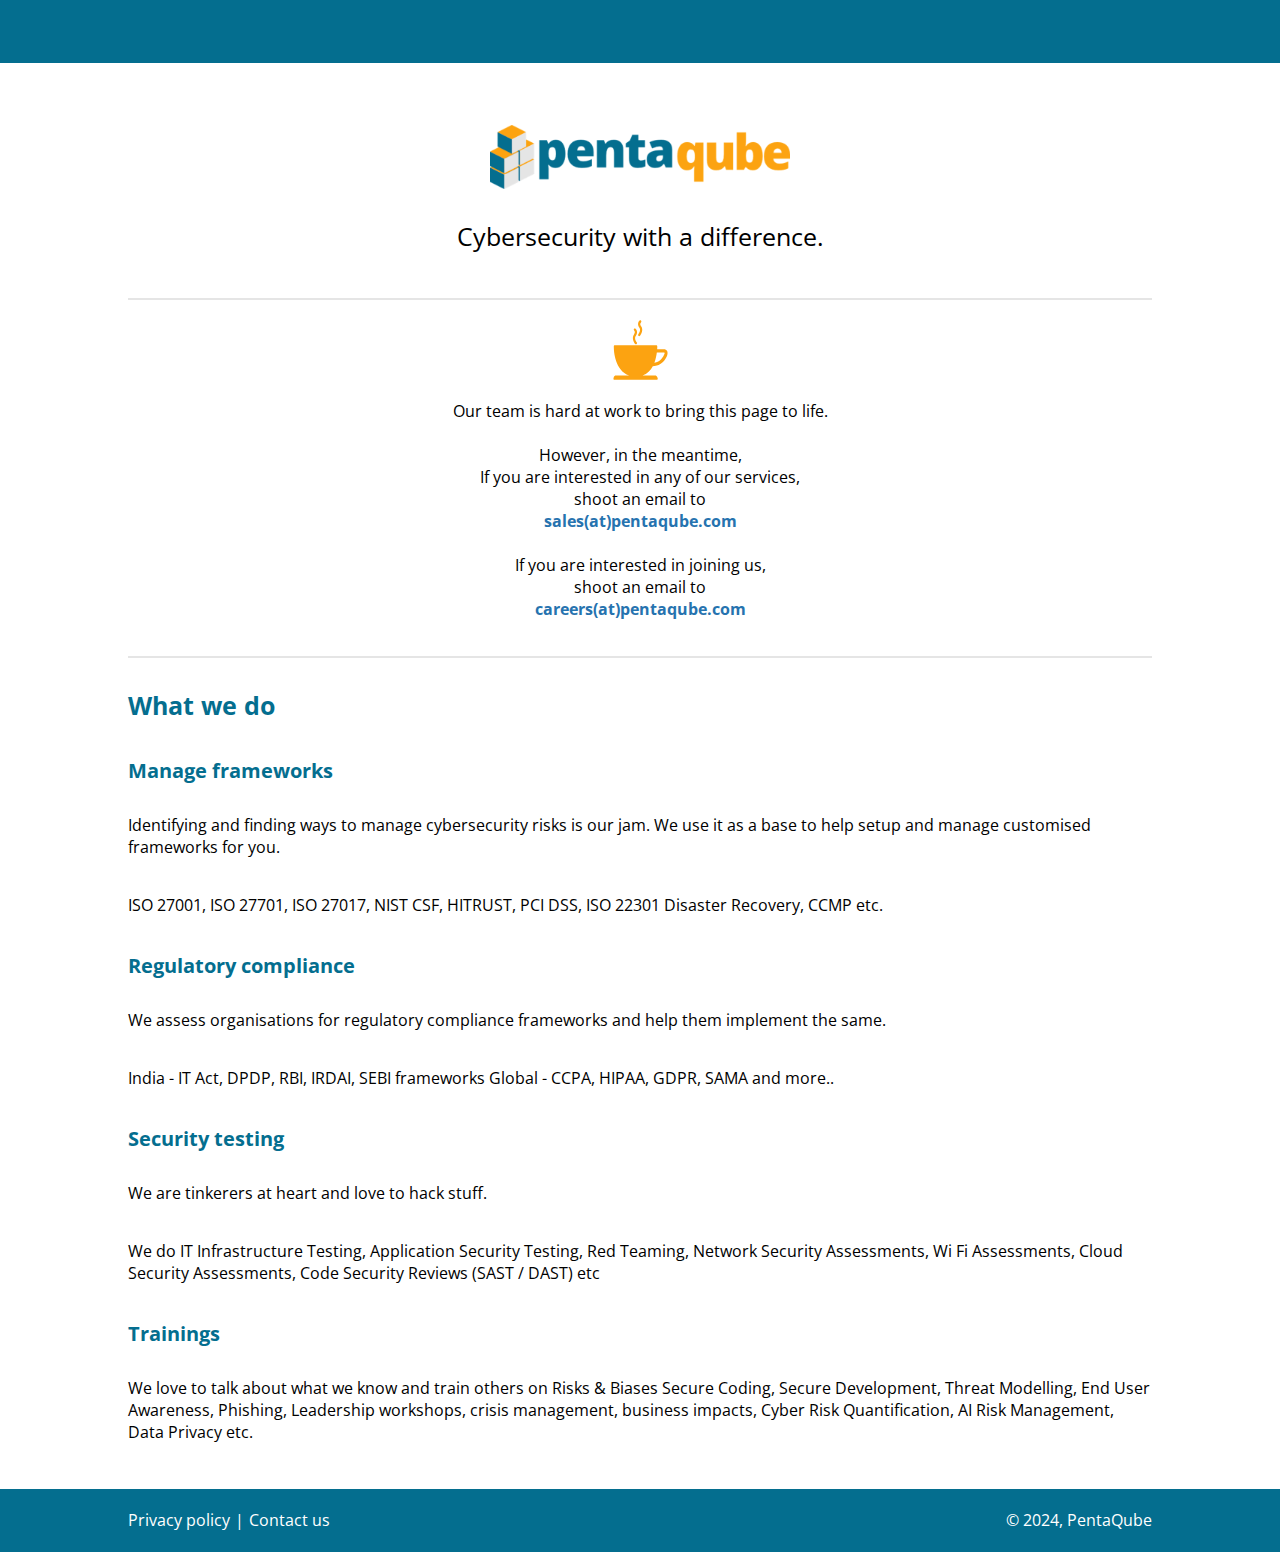
<file: index.html>
<!DOCTYPE html>
<html lang="en">

<head>

    <!-- Google tag (gtag.js) -->
    <script async src="https://www.googletagmanager.com/gtag/js?id=G-4K8C0YL1NM"></script>
    <script>
      window.dataLayer = window.dataLayer || [];
      function gtag(){dataLayer.push(arguments);}
      gtag('js', new Date());
      gtag('config', 'G-4K8C0YL1NM');
    </script>

    <meta charset="utf-8" />
    <meta name="viewport" content="width=device-width, initial-scale=1.0" />

    <title>PentaQube</title>
    <link rel="icon" type="image/png" href="favicon.png">

    <link href="https://fonts.googleapis.com/css2?family=Open+Sans:ital,wght@0,300..800;1,300..800&display=swap"
        rel="stylesheet">
    <link rel="stylesheet" href="style.css">
</head>

<body>
    <div class="container">
        <div class="header-bar"></div>

        <div class="content-block">
            <a href="index.html"><img class="logo" src="pentaqube.png" alt="Logo" /></a>
            <p class="intro-text">Cybersecurity with a difference.</p>
            <div class="content-1">
                <svg class="icon" viewBox="0 0 79 87" fill="none" xmlns="http://www.w3.org/2000/svg">
                    <g clip-path="url(#clip0_8_10)">
                        <path
                            d="M78.145 44.9583C77.1349 43.3128 75.3462 42.3287 73.361 42.3287H63.6794C63.7812 40.7217 63.819 39.3909 63.8309 38.4358C63.8393 37.5281 63.1528 36.792 62.3267 36.792H2.21989C1.39471 36.792 0.706957 37.5263 0.718513 38.4358C0.80378 45.5392 2.46038 73.553 23.0783 80.3754H3.76218C2.54128 80.3754 1.18701 81.3915 0.745374 82.6469L0.142576 84.355C-0.301246 85.6091 0.325601 86.6265 1.54994 86.6265H62.9938C64.2154 86.6265 64.8453 85.6087 64.4021 84.355L63.7959 82.6469C63.3527 81.3918 62.0031 80.3754 60.7785 80.3754H42.4062C49.4087 77.9594 54.1318 72.8964 57.3094 67.0291C70.6178 66.615 76.3466 56.4806 78.5798 50.3725C79.2647 48.4997 79.107 46.525 78.145 44.9583ZM74.4251 48.5334C72.3962 54.0863 68.2038 60.573 59.6738 61.8845C61.6036 56.839 62.6459 51.6249 63.2028 47.2618H73.361C73.947 47.2618 74.2999 47.4963 74.4342 47.7192C74.5535 47.9136 74.5504 48.1867 74.4251 48.5334Z"
                            fill="#FCA311"></path>
                        <path
                            d="M31.7026 34.6498C32.0184 35.0495 32.4613 35.2535 32.9017 35.2535C33.2721 35.2535 33.6422 35.1121 33.9386 34.8273C34.6005 34.1965 34.6735 33.0934 34.0982 32.3649C34.0611 32.3126 29.8593 26.845 32.5597 23.1041C36.1602 18.1133 33.967 14.0384 32.3033 12.5824C31.6211 11.9819 30.621 12.1057 30.076 12.86C29.5376 13.6098 29.6447 14.6998 30.3181 15.3007C30.7029 15.6629 32.4807 17.5987 30.076 20.9344C25.7415 26.9407 31.4615 34.3378 31.7026 34.6498Z"
                            fill="#FCA311"></path>
                        <path
                            d="M40.1828 3.47195C40.8562 2.8683 40.9633 1.78001 40.4217 1.03121C39.8767 0.276909 38.8794 0.153083 38.1945 0.752604C36.5335 2.20927 34.3403 6.2845 37.9409 11.275C40.6413 15.0162 36.4395 20.4855 36.3986 20.5358C35.827 21.2639 35.8973 22.3673 36.5588 22.9985C36.8583 23.2843 37.2287 23.4247 37.596 23.4247C38.0392 23.4247 38.4821 23.2207 38.7941 22.821C39.039 22.5091 44.7565 15.1119 40.4245 9.10153C38.0168 5.76994 39.7964 3.83173 40.1828 3.47195Z"
                            fill="#FCA311"></path>
                    </g>
                    <defs>
                        <clipPath id="clip0_8_10">
                            <rect width="79" height="87" fill="white"></rect>
                        </clipPath>
                    </defs>
                </svg>

                <p class="call-to-action">
                    <span>Our team is hard at work to bring this page to life.</span><br /><br />
                    <span>However, in the meantime,</span><br />
                    <span>If you are interested in any of our services, </span><br />
                    <span> shoot an email to </span><br />
                    <span style="font-weight: 700; color: #2673af;">sales(at)pentaqube.com</span><br /><br />
                    <span>If you are interested in joining us,</span><br />
                    <span>shoot an email to</span><br />
                    <span style="font-weight: 700; color: #2673af;">careers(at)pentaqube.com</span>
                </p>
            </div>
            <div class="row">
                <p class="heading">What we do</p>
                <p class="sub-heading">Manage frameworks</p>
                <p class="description">Identifying and finding ways to manage cybersecurity risks is our jam. We use it
                    as a base to help setup and manage customised frameworks for you.
                </p>
                <p class="description">ISO 27001, ISO 27701, ISO 27017, NIST CSF, HITRUST, PCI DSS, ISO 22301 Disaster
                    Recovery, CCMP etc.
                </p>

                <p class="sub-heading">Regulatory compliance</p>
                <p class="description">
                    We assess organisations for regulatory compliance frameworks and help them implement the same.
                </p>
                <p class="description">
                    India - IT Act, DPDP, RBI, IRDAI, SEBI frameworks
                    Global - CCPA, HIPAA, GDPR, SAMA and more..
                </p>
                <p class="sub-heading">Security testing</p>
                <p class="description">
                    We are tinkerers at heart and love to hack stuff.
                <p class="description">We do IT Infrastructure Testing, Application Security Testing, Red Teaming,
                    Network Security Assessments, Wi Fi Assessments, Cloud Security Assessments, Code Security Reviews
                    (SAST / DAST) etc
                </p>
                <p class="sub-heading">Trainings</p>
                <p class="description">
                    We love to talk about what we know and train others on Risks & Biases Secure Coding, Secure
                    Development, Threat Modelling, End User Awareness, Phishing, Leadership workshops, crisis
                    management, business impacts, Cyber Risk Quantification, AI Risk Management, Data Privacy etc.
                </p>
            </div>
        </div>

        <div class="footer-bar">
            <div class="footer-block">
                <p class="footer-text">© 2024, PentaQube</p>
                <p class="footer-link"><a href="privacy.html">Privacy policy</a></p>
                <p class="footer-link">|</p>
                <p class="footer-link"><a href="contact.html">Contact us</a></p>
            </div>
        </div>
    </div>
</body>

</html>
</file>
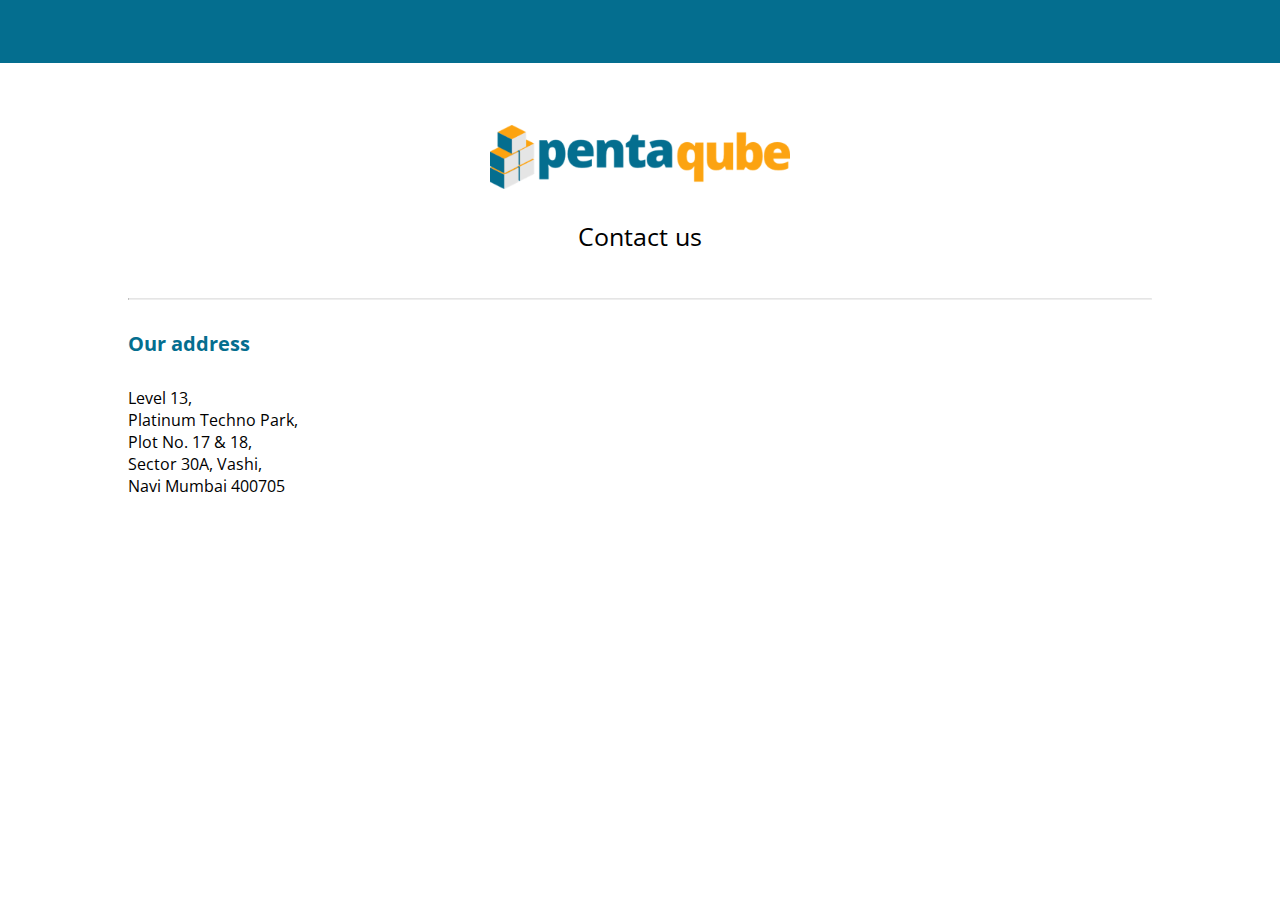
<file: contact.html>
<!DOCTYPE html>
<html lang="en">

<head>

     <!-- Google tag (gtag.js) -->
    <script async src="https://www.googletagmanager.com/gtag/js?id=G-4K8C0YL1NM"></script>
    <script>
      window.dataLayer = window.dataLayer || [];
      function gtag(){dataLayer.push(arguments);}
      gtag('js', new Date());
      gtag('config', 'G-4K8C0YL1NM');
    </script>
    <meta charset="utf-8" />
    <meta name="viewport" content="width=device-width, initial-scale=1.0" />

    <title>Contact us</title>
    <link rel="icon" type="image/png" href="favicon.png">

    <link href="https://fonts.googleapis.com/css2?family=Open+Sans:ital,wght@0,300..800;1,300..800&display=swap"
        rel="stylesheet">
    <link rel="stylesheet" href="style.css">
</head>

<body>
    <div class="container">
        <div class="header-bar"></div>
        <div class="content-block">
            <a href="index.html"><img class="logo" src="pentaqube.png" alt="Logo" /></a>
            <p class="intro-text">Contact us</p>
            <hr class="seperation" />
            <div class="row">
                <p class="sub-heading">Our address</p>
                <p class="description">Level 13,
                    <br>
                    Platinum Techno Park,
                    <br>
                    Plot No. 17 & 18,
                    <br>
                    Sector 30A, Vashi,
                    <br>
                    Navi Mumbai 400705
                </p>
            </div>
        </div>
    </div>
</body>

</html>
</file>
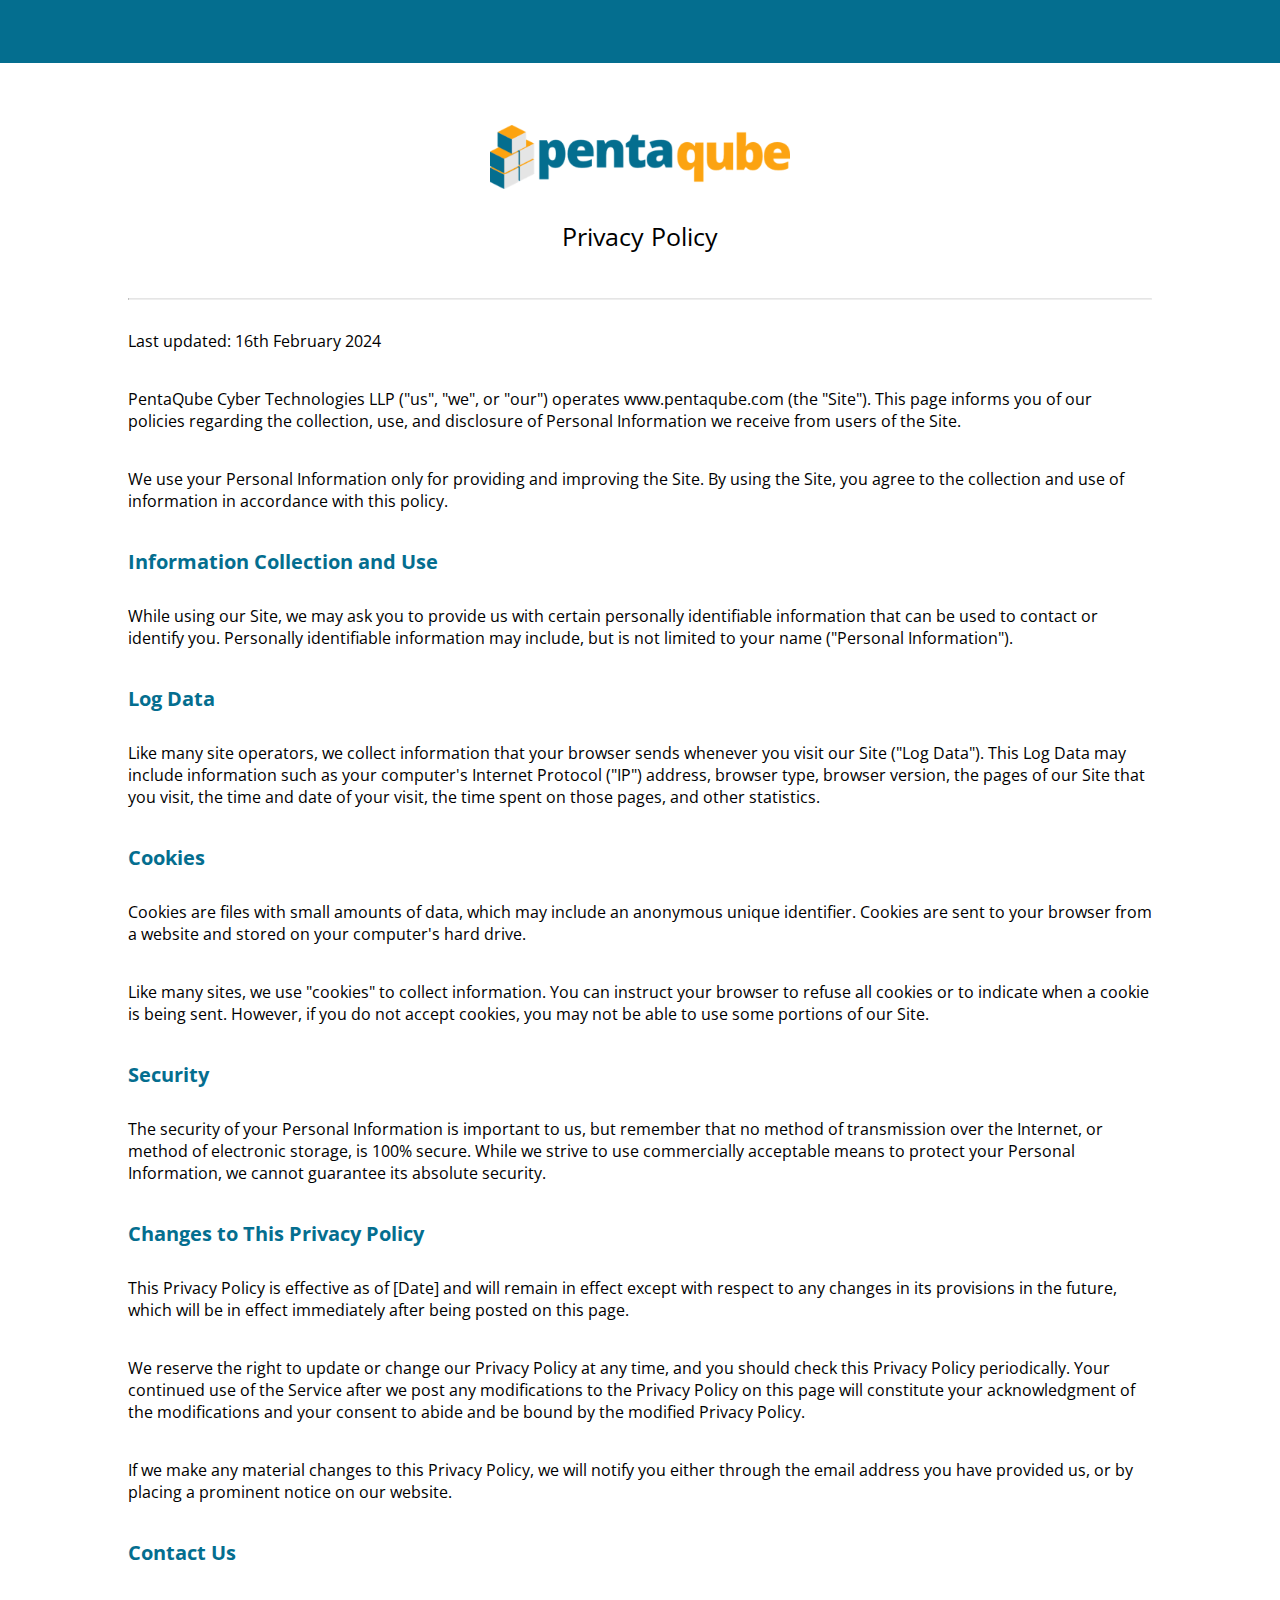
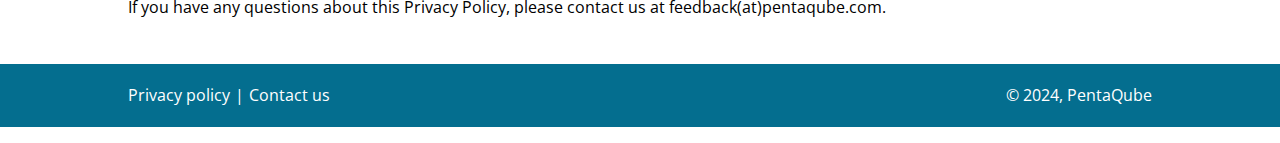
<file: privacy.html>
<!DOCTYPE html>
<html lang="en">

<head>
  <meta charset="utf-8" />
  <meta name="viewport" content="width=device-width, initial-scale=1.0" />

  <title>PentaQube</title>
  <link rel="icon" type="image/png" href="favicon.png">

  <link href="https://fonts.googleapis.com/css2?family=Open+Sans:ital,wght@0,300..800;1,300..800&display=swap"
    rel="stylesheet">
  <link rel="stylesheet" href="style.css">
</head>
<!-- Google tag (gtag.js) -->
<script async src="https://www.googletagmanager.com/gtag/js?id=G-4K8C0YL1NM"></script>
<script>
  window.dataLayer = window.dataLayer || [];
  function gtag(){dataLayer.push(arguments);}
  gtag('js', new Date());

  gtag('config', 'G-4K8C0YL1NM');
</script>
<body>
  <div class="container">
    <div class="header-bar"></div>
    <div class="content-block">
      <a href="index.html"><img class="logo" src="pentaqube.png" alt="Logo" /></a>
      <p class="intro-text">Privacy Policy</p>
      <hr class="seperation"/>
      <div class="row">
        <p class="description">Last updated: 16th February 2024</p>

        <p class="description">PentaQube Cyber Technologies LLP ("us", "we", or "our") operates www.pentaqube.com (the
          "Site"). This page informs you of our policies regarding the collection, use, and disclosure of Personal
          Information we receive from users of the Site.</p>

        <p class="description"> We use your Personal Information only for providing and improving the Site. By using the
          Site, you agree to the collection and use of information in accordance with this policy.
        </p>


        <p class="sub-heading">Information Collection and Use </p>
        <p class="description">
          While using our Site, we may ask you to provide us with certain personally identifiable information that can
          be used to contact or identify you. Personally identifiable information may include, but is not limited to
          your name ("Personal Information").
        </p>

        <p class="sub-heading"> Log Data</p>
        <p class="description">
          Like many site operators, we collect information that your browser sends whenever you visit our Site ("Log
          Data"). This Log Data may include information such as your computer's Internet Protocol ("IP") address,
          browser type, browser version, the pages of our Site that you visit, the time and date of your visit, the time
          spent on those pages, and other statistics.
        </p>

        <p class="sub-heading">Cookies</p>

        <p class="description">
          Cookies are files with small amounts of data, which may include an anonymous unique identifier. Cookies are
          sent to your browser from a website and stored on your computer's hard drive.
        </p>
        <p class="description">
          Like many sites, we use "cookies" to collect information. You can instruct your browser to refuse all cookies
          or to indicate when a cookie is being sent. However, if you do not accept cookies, you may not be able to use
          some portions of our Site.
        </p>
        <p class="sub-heading">Security</p>
        <p class="description">

          The security of your Personal Information is important to us, but remember that no method of transmission over
          the Internet, or method of electronic storage, is 100% secure. While we strive to use commercially acceptable
          means to protect your Personal Information, we cannot guarantee its absolute security.
        </p>
        <p class="sub-heading">Changes to This Privacy Policy</p>
        <p class="description">
          This Privacy Policy is effective as of [Date] and will remain in effect except with respect to any changes in
          its provisions in the future, which will be in effect immediately after being posted on this page.
        </p>
        <p class="description">
          We reserve the right to update or change our Privacy Policy at any time, and you should check this Privacy
          Policy periodically. Your continued use of the Service after we post any modifications to the Privacy Policy
          on this page will constitute your acknowledgment of the modifications and your consent to abide and be bound
          by the modified Privacy Policy.
        </p>
        <p class="description">
          If we make any material changes to this Privacy Policy, we will notify you either through the email address
          you have provided us, or by placing a prominent notice on our website.
        </p>
        <p class="sub-heading">Contact Us</p>
        <p class="description">
          If you have any questions about this Privacy Policy, please contact us at feedback(at)pentaqube.com.
        </p>
      </div>
    </div>
    <div class="footer-bar">
      <div class="footer-block">
        <p class="footer-text">© 2024, PentaQube</p>
        <p class="footer-link"><a href="privacy.html">Privacy policy</a></p>
        <p class="footer-link">|</p>
        <p class="footer-link"><a href="contact.html">Contact us</a></p>
      </div>
    </div>
    </div>
  </div>
</body>

</html>
</file>
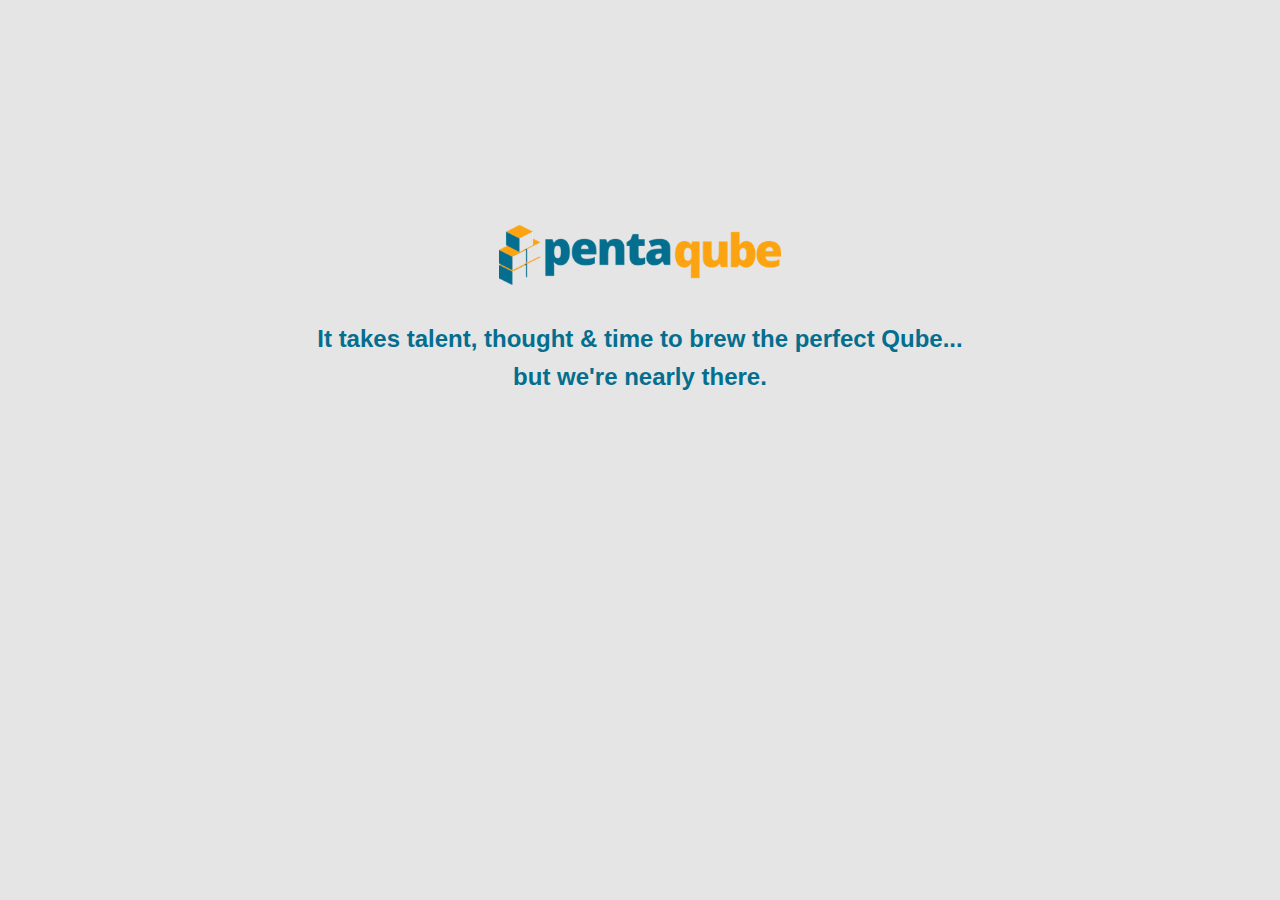
<file: under_construction.html>
<!DOCTYPE html>
<html lang="en">
<head>
    <meta charset="UTF-8">
    <meta name="viewport" content="width=device-width, initial-scale=1.0">
    <title>Under Construction</title>
    <style>
        body {
            background-color: #E5E5E5;
            margin: 0;
            display: flex;
            flex-direction: column;
            align-items: center;
            justify-content: flex-start; /* Align items at the top */
            height: 100vh;
        }

        #logo {
                    max-width: 100%;
                    max-height: 60px; /* Adjust this value as needed */
                    height: auto;
                    margin-top: 25vh; /* Adjust this value for about a fourth of the way down */
                }

        #construction-text {
            color: #046E8F;
            font-size: 24px;
            font-family: 'Open Sans', sans-serif;
            font-weight: 800; /* Extra Bold */
            margin-top: 40px;
            margin-bottom: 5px;
        }
        #construction-text-2 {
            color: #046E8F;
            font-size: 24px;
            font-family: 'Open Sans', sans-serif;
            font-weight: 800; /* Extra Bold */
            margin-top: 5px;
        }
    </style>
</head>
<body>
    <img src="pentaqube.png" alt="Logo" id="logo">
    <p id="construction-text">It takes talent, thought & time to brew the perfect Qube...</p>
    <p id="construction-text-2">but we're nearly there.</p>
</body>
</html>
</file>
<file: style.css>
body {
  font-family: 'Open Sans', sans-serif;
  margin: 0;
  padding: 0;
}

* {
  box-sizing: border-box;
}

html,
body {
  display: flex;
  flex-direction: column;
  flex: 1;
  width: 100%;
  height: 100%;
  -webkit-font-smoothing: antialiased;
  -moz-osx-font-smoothing: grayscale;
}

.content-block {
  position: relative;
  max-width: 100%;
  margin: 0 10%;

}

hr.seperation {
  border-top: 1px solid#E5E5E5;
}

.row {
  display: flex;
  flex-direction: column;
  margin-top: 2%;
  padding-bottom: 20px;
  text-align: center;
}

.content-1 {
  border: solid;
  border-width: 2px 0;
  border-color: #E5E5E5;
  padding: 20px;

}

.header-bar,
.footer-bar {
  width: 100%;
  height: 63px;
  background: #046E8F;
}

.header-bar {
  position: absolute;
  top: 0;
}

.footer-bar {
  position: relative;
  bottom: 0;
}

img.logo {
  width: 300px;
  height: 64px;
  margin: 125px 0 0 50%;
  transform: translateX(-50%);
  object-fit: cover;
}

p.intro-text {
  width: 100%;
  font-size: 25px;
  text-align: center;
  color: #000;
  padding-bottom: 20px;
}

svg.icon {
  width: 59px;
  height: 60px;
  display: block;
  margin-left: auto;
  margin-right: auto;
}

p.call-to-action {
  width: 100%;
  margin-top: 20px;
  font-size: 16px;
  text-align: center;
}

.row p {
  width: 100%;
  margin-top: 10px;
  text-align: left;
}

.row p.heading {
  margin-top: 10px;
  font-size: 25px;
  font-weight: 700;
  color: #046E8F;
}

.row p.sub-heading {
  margin-top: 10px;
  font-size: 20px;
  font-weight: 700;
  color: #046E8F;
}

.row p.description {
  font-size: 16px;
  color: #000;
  padding-bottom: 10px;
}

.footer-text {
  color: white;
  text-align: right;
  line-height: 63px;
  float: right;
  margin-top: 0px;
}

.footer-link {
  color: white;
  text-align: left;
  line-height: 63px;
  float: left;
  margin-top: 0px;
  padding-right: 5px;
  text-decoration: none !important;
}

.footer-link a {
  color: white !important;
  text-decoration: none !important;
}

.footer-block {
  position: relative;
  max-width: 100%;
  margin: 0 10%;
}

@media (max-width: 768px) {
  .container {
    max-width: 100%;
  }

  .header-bar,
  .footer-bar {
    height: 50px;
  }

  img.logo {
    width: 100%;
    max-width: 180px;
    height: auto;
    margin-top: 20px;
  }

  p.intro-text {
    margin-top: 10px;
    font-size: 24px;
  }

  svg.icon {
    width: 50px;
    height: 55px;
    margin-top: 15px;
  }

  p.call-to-action {
    margin-top: 15px;
    font-size: 20px;
  }

  .content-block {
    padding-top: 50px;
  }

  .row p {
    margin-top: 15px;
    text-align: left;
  }
}
</file>
